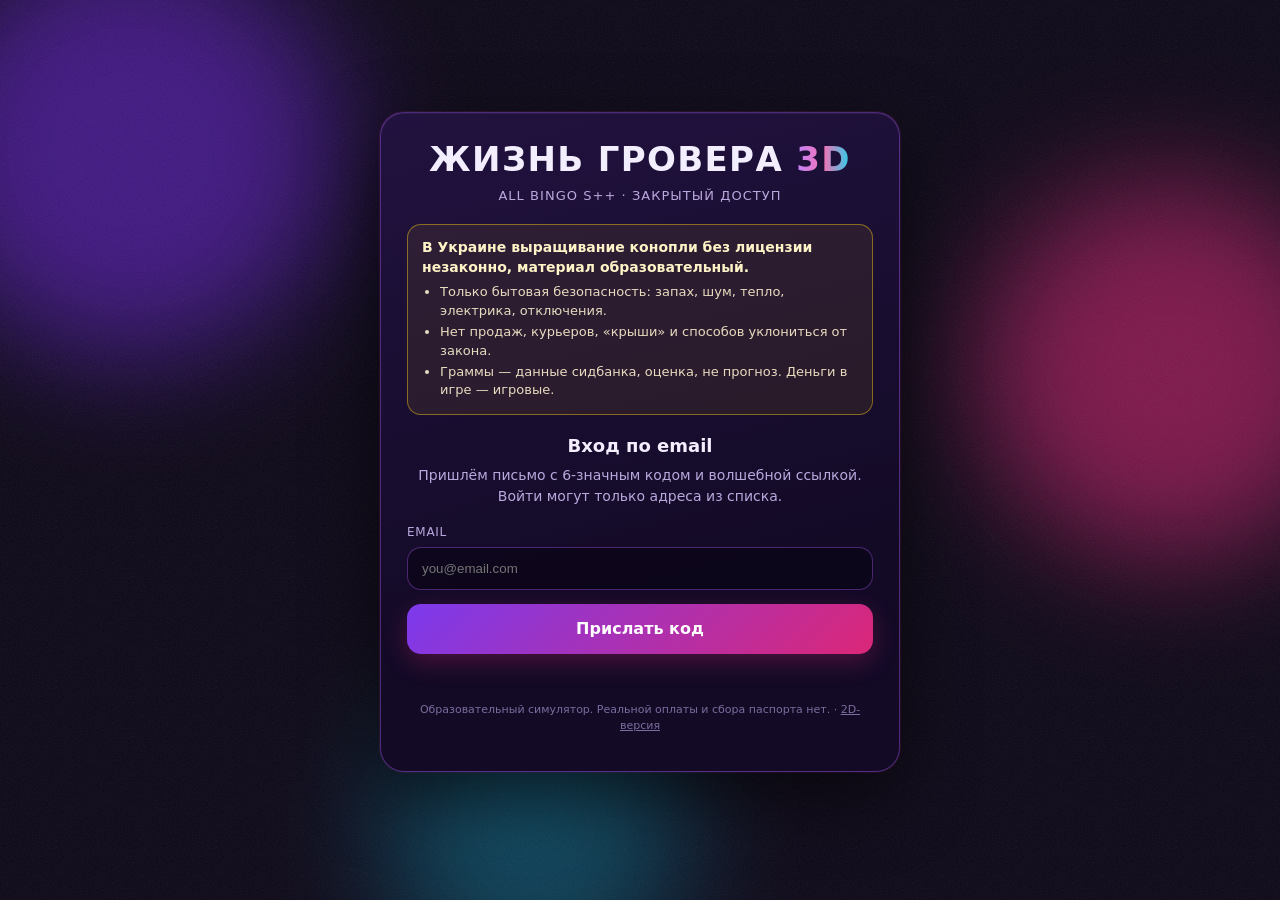
<file: index.html>
<!doctype html>
<html lang="ru">
<head>
<meta charset="utf-8">
<meta name="viewport" content="width=device-width,initial-scale=1,maximum-scale=1,viewport-fit=cover">
<meta name="theme-color" content="#1a1030">
<meta name="robots" content="noindex,nofollow">
<title>Жизнь Гровера 3D · вход</title>
<link rel="stylesheet" href="shell.css">
</head>
<body>
<div class="bg" aria-hidden="true"><i class="orb a"></i><i class="orb b"></i><i class="orb c"></i><i class="grain"></i></div>
<main class="wrap">
  <section class="card" id="card">
    <div class="logo">ЖИЗНЬ ГРОВЕРА <span>3D</span></div>
    <div class="tag">ALL BINGO S++ · закрытый доступ</div>

    <div class="legal" id="legal">
      <p><b>В Украине выращивание конопли без лицензии незаконно, материал образовательный.</b></p>
      <ul>
        <li>Только бытовая безопасность: запах, шум, тепло, электрика, отключения.</li>
        <li>Нет продаж, курьеров, «крыши» и способов уклониться от закона.</li>
        <li>Граммы — данные сидбанка, оценка, не прогноз. Деньги в игре — игровые.</li>
      </ul>
    </div>

    <div id="s-email" class="screen on">
      <h1>Вход по email</h1>
      <p class="lead">Пришлём письмо с 6-значным кодом и волшебной ссылкой. Войти могут только адреса из списка.</p>
      <form id="f-email" autocomplete="on">
        <div class="field">
          <label for="email">Email</label>
          <input id="email" name="email" type="email" inputmode="email" autocomplete="email" required placeholder="you@email.com">
        </div>
        <div class="row">
          <button class="btn" id="b-send" type="submit">Прислать код</button>
        </div>
      </form>
      <div class="status" id="st-email" role="status"></div>
    </div>

    <div id="s-code" class="screen">
      <h1>Код из письма</h1>
      <p class="lead" id="code-lead">Введите 6 цифр или откройте ссылку в письме — вас вернёт сюда.</p>
      <form id="f-code">
        <div class="codebox" id="codebox" aria-label="Шестизначный код">
          <input inputmode="numeric" pattern="[0-9]*" maxlength="1" autocomplete="one-time-code" aria-label="Цифра 1">
          <input inputmode="numeric" pattern="[0-9]*" maxlength="1" aria-label="Цифра 2">
          <input inputmode="numeric" pattern="[0-9]*" maxlength="1" aria-label="Цифра 3">
          <input inputmode="numeric" pattern="[0-9]*" maxlength="1" aria-label="Цифра 4">
          <input inputmode="numeric" pattern="[0-9]*" maxlength="1" aria-label="Цифра 5">
          <input inputmode="numeric" pattern="[0-9]*" maxlength="1" aria-label="Цифра 6">
        </div>
        <div class="row">
          <button class="btn" id="b-enter" type="submit">Войти</button>
          <button class="btn alt" id="b-resend" type="button">Ещё раз</button>
        </div>
      </form>
      <div class="status" id="st-code" role="status"></div>
      <p class="hint"><button class="link" id="b-back" type="button">Сменить email</button></p>
    </div>

    <div id="s-wait" class="screen">
      <div class="spin" aria-hidden="true"></div>
      <h1 id="wait-title">Проверяем доступ…</h1>
      <p class="lead" id="wait-lead">Подождите несколько секунд.</p>
    </div>

    <div id="s-denied" class="screen denied">
      <div class="mark" aria-hidden="true">🚫</div>
      <h1>Доступ закрыт</h1>
      <p class="lead" id="denied-lead">Этого адреса нет в списке допущенных. Если вы должны быть внутри — напишите администратору.</p>
      <div class="row"><button class="btn alt" id="b-out" type="button">Выйти и сменить email</button></div>
    </div>

    <p class="foot">Образовательный симулятор. Реальной оплаты и сбора паспорта нет. · <a href="2d/" style="color:inherit">2D-версия</a></p>
  </section>
</main>
<script src="vendor/supabase.js"></script>
<script src="boot.js"></script>
<script src="app.js"></script>
</body>
</html>
</file>
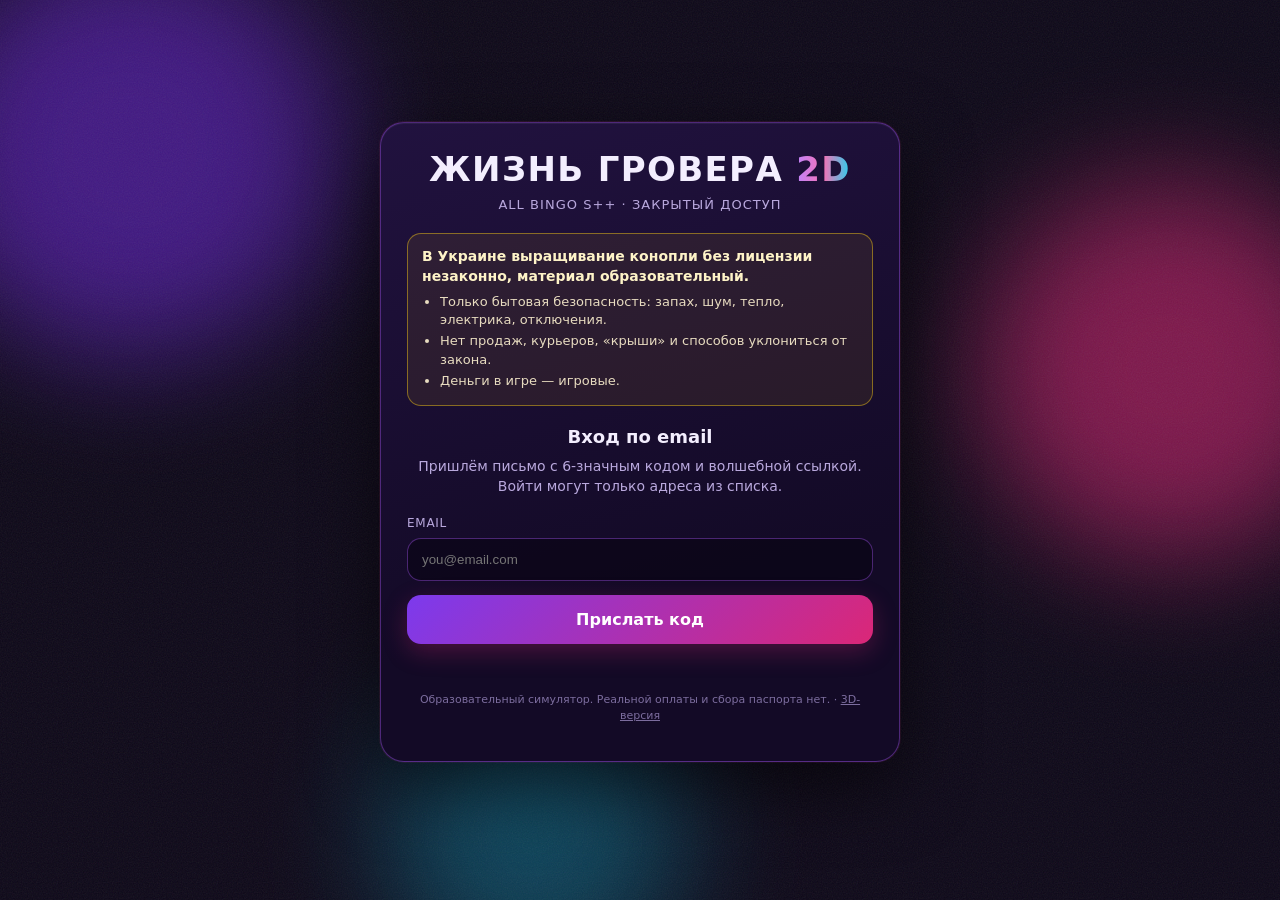
<file: 2d/index.html>
<!doctype html>
<html lang="ru">
<head>
<meta charset="utf-8">
<meta name="viewport" content="width=device-width,initial-scale=1,maximum-scale=1,viewport-fit=cover">
<meta name="theme-color" content="#1a1030">
<meta name="robots" content="noindex,nofollow">
<title>Жизнь Гровера 2D · вход</title>
<link rel="stylesheet" href="../shell.css">
</head>
<body>
<div class="bg" aria-hidden="true"><i class="orb a"></i><i class="orb b"></i><i class="orb c"></i><i class="grain"></i></div>
<main class="wrap">
  <section class="card" id="card">
    <div class="logo">ЖИЗНЬ ГРОВЕРА <span>2D</span></div>
    <div class="tag">ALL BINGO S++ · закрытый доступ</div>

    <div class="legal" id="legal">
      <p><b>В Украине выращивание конопли без лицензии незаконно, материал образовательный.</b></p>
      <ul>
        <li>Только бытовая безопасность: запах, шум, тепло, электрика, отключения.</li>
        <li>Нет продаж, курьеров, «крыши» и способов уклониться от закона.</li>
        <li>Деньги в игре — игровые.</li>
      </ul>
    </div>

    <div id="s-email" class="screen on">
      <h1>Вход по email</h1>
      <p class="lead">Пришлём письмо с 6-значным кодом и волшебной ссылкой. Войти могут только адреса из списка.</p>
      <form id="f-email" autocomplete="on">
        <div class="field">
          <label for="email">Email</label>
          <input id="email" name="email" type="email" inputmode="email" autocomplete="email" required placeholder="you@email.com">
        </div>
        <div class="row">
          <button class="btn" id="b-send" type="submit">Прислать код</button>
        </div>
      </form>
      <div class="status" id="st-email" role="status"></div>
    </div>

    <div id="s-code" class="screen">
      <h1>Код из письма</h1>
      <p class="lead" id="code-lead">Введите 6 цифр или откройте ссылку в письме — вас вернёт сюда.</p>
      <form id="f-code">
        <div class="codebox" id="codebox" aria-label="Шестизначный код">
          <input inputmode="numeric" pattern="[0-9]*" maxlength="1" autocomplete="one-time-code" aria-label="Цифра 1">
          <input inputmode="numeric" pattern="[0-9]*" maxlength="1" aria-label="Цифра 2">
          <input inputmode="numeric" pattern="[0-9]*" maxlength="1" aria-label="Цифра 3">
          <input inputmode="numeric" pattern="[0-9]*" maxlength="1" aria-label="Цифра 4">
          <input inputmode="numeric" pattern="[0-9]*" maxlength="1" aria-label="Цифра 5">
          <input inputmode="numeric" pattern="[0-9]*" maxlength="1" aria-label="Цифра 6">
        </div>
        <div class="row">
          <button class="btn" id="b-enter" type="submit">Войти</button>
          <button class="btn alt" id="b-resend" type="button">Ещё раз</button>
        </div>
      </form>
      <div class="status" id="st-code" role="status"></div>
      <p class="hint"><button class="link" id="b-back" type="button">Сменить email</button></p>
    </div>

    <div id="s-wait" class="screen">
      <div class="spin" aria-hidden="true"></div>
      <h1 id="wait-title">Проверяем доступ…</h1>
      <p class="lead" id="wait-lead">Подождите несколько секунд.</p>
    </div>

    <div id="s-denied" class="screen denied">
      <div class="mark" aria-hidden="true">🚫</div>
      <h1>Доступ закрыт</h1>
      <p class="lead" id="denied-lead">Этого адреса нет в списке допущенных. Если вы должны быть внутри — напишите администратору.</p>
      <div class="row"><button class="btn alt" id="b-out" type="button">Выйти и сменить email</button></div>
    </div>

    <p class="foot">Образовательный симулятор. Реальной оплаты и сбора паспорта нет. · <a href="../" style="color:inherit">3D-версия</a></p>
  </section>
</main>
<script src="../vendor/supabase.js"></script>
<script src="../boot.js"></script>
<script src="app.js"></script>
</body>
</html>
</file>
<file: shell.css>
/* Жизнь Гровера — оболочка входа. Игровые файлы сюда не входят. */
:root{
  --p:#8b5cf6; --p2:#a855f7; --pink:#ec4899; --cy:#22d3ee;
  --bg:#0d0818; --card:#160c28; --tx:#f3eefe; --mut:#b9a8dd;
  --bd:rgba(168,85,247,.4); --warn:#facc15;
}
*{box-sizing:border-box; -webkit-tap-highlight-color:transparent}
html,body{margin:0; min-height:100%; color:var(--tx);
  font:16px/1.45 Inter,"Segoe UI",Roboto,system-ui,sans-serif;
  background:var(--bg); overflow-x:hidden}
body{min-height:100dvh; display:flex; align-items:center; justify-content:center;
  padding:24px 16px 40px}

.bg{position:fixed; inset:0; overflow:hidden; z-index:0; pointer-events:none}
.orb{position:absolute; border-radius:50%; filter:blur(60px); opacity:.55; animation:float 16s ease-in-out infinite}
.orb.a{width:420px; height:420px; left:-80px; top:-60px; background:#6d28d9}
.orb.b{width:380px; height:380px; right:-80px; top:20%; background:#db2777; animation-delay:-6s}
.orb.c{width:300px; height:300px; left:30%; bottom:-80px; background:#0e7490; animation-delay:-11s}
@keyframes float{0%,100%{transform:translate(0,0) scale(1)}50%{transform:translate(30px,-24px) scale(1.08)}}
.grain{position:absolute; inset:0; opacity:.12;
  background-image:url("data:image/svg+xml,%3Csvg xmlns='http://www.w3.org/2000/svg' width='160' height='160'%3E%3Cfilter id='n'%3E%3CfeTurbulence type='fractalNoise' baseFrequency='.8' numOctaves='4' stitchTiles='stitch'/%3E%3C/filter%3E%3Crect width='100%25' height='100%25' filter='url(%23n)' opacity='.7'/%3E%3C/svg%3E")}

.wrap{position:relative; z-index:1; width:min(520px,100%)}
.card{background:linear-gradient(165deg,#21123f 0%,#130a26 70%);
  border:1px solid var(--bd); border-radius:24px; padding:28px 26px 26px;
  box-shadow:0 24px 70px rgba(0,0,0,.55), 0 0 0 1px rgba(236,72,153,.12), inset 0 1px 0 rgba(255,255,255,.06)}

.logo{font-size:clamp(26px,6vw,34px); font-weight:900; letter-spacing:.04em; text-align:center; line-height:1.1}
.logo span{background:linear-gradient(90deg,#c084fc,#f472b6,#22d3ee); -webkit-background-clip:text; background-clip:text; color:transparent}
.tag{text-align:center; color:var(--mut); margin:8px 0 18px; font-size:13px; letter-spacing:.08em; text-transform:uppercase}

.legal{background:rgba(250,204,21,.08); border:1px solid rgba(250,204,21,.45);
  border-radius:14px; padding:12px 14px; font-size:14px; margin:0 0 18px; color:#fde68a}
.legal b{color:#fef3c7; font-weight:800}
.legal p{margin:0 0 6px}
.legal ul{margin:0; padding-left:18px; color:#e8dcc0; font-size:13px}
.legal li{margin:2px 0}

h1{font-size:18px; margin:0 0 6px; font-weight:800; text-align:center}
.lead{margin:0 0 18px; text-align:center; color:var(--mut); font-size:14px}

label{display:block; font-size:12px; letter-spacing:.06em; text-transform:uppercase; color:var(--mut); margin:0 0 6px}
input[type=email], input[type=text]{
  width:100%; border:1px solid var(--bd); background:rgba(8,4,18,.55);
  color:var(--tx); border-radius:14px; padding:13px 14px; font:16px/1.3 inherit;
  outline:none; transition:border .15s, box-shadow .15s}
input:focus{border-color:#c4b5fd; box-shadow:0 0 0 3px rgba(139,92,246,.25)}
.field{margin:0 0 14px}

.row{display:flex; gap:8px; flex-wrap:wrap}
button{font:inherit; cursor:pointer; border:none}
.btn{flex:1; min-width:140px; border-radius:14px; padding:13px 16px; font-weight:800;
  background:linear-gradient(135deg,#7c3aed,#db2777); color:#fff;
  box-shadow:0 8px 24px rgba(219,39,119,.28); transition:transform .1s, filter .15s}
.btn:hover{filter:brightness(1.08)}.btn:active{transform:scale(.98)}
.btn:disabled{opacity:.55; cursor:default; transform:none; filter:none}
.btn.alt{background:rgba(139,92,246,.18); color:var(--tx); box-shadow:none; border:1px solid var(--bd)}
.link{background:none; color:#c4b5fd; padding:8px 0; font-size:13px; text-decoration:underline; text-underline-offset:3px}

.status{min-height:1.3em; margin:12px 0 0; text-align:center; font-size:14px; color:#ddd3f5}
.status.err{color:#fda4af}.status.ok{color:#a7f3d0}
.hint{margin:10px 0 0; text-align:center; color:var(--mut); font-size:13px}

.codebox{display:flex; gap:8px; justify-content:center; margin:4px 0 14px}
.codebox input{width:48px; height:56px; text-align:center; font-size:22px; font-weight:800;
  letter-spacing:0; padding:0; border-radius:12px; caret-color:var(--p2)}
@media (max-width:420px){.codebox input{width:42px; height:50px; font-size:20px}.card{padding:22px 16px}}

.screen{display:none}.screen.on{display:block}
.denied .mark{font-size:42px; text-align:center; margin:4px 0 8px}
.denied h1{color:#fda4af}
.spin{width:36px; height:36px; border:3px solid rgba(196,181,253,.25); border-top-color:#c4b5fd;
  border-radius:50%; margin:10px auto 14px; animation:rot .8s linear infinite}
@keyframes rot{to{transform:rotate(360deg)}}
.foot{margin-top:18px; text-align:center; font-size:11px; color:#7c6d9e}
</file>
